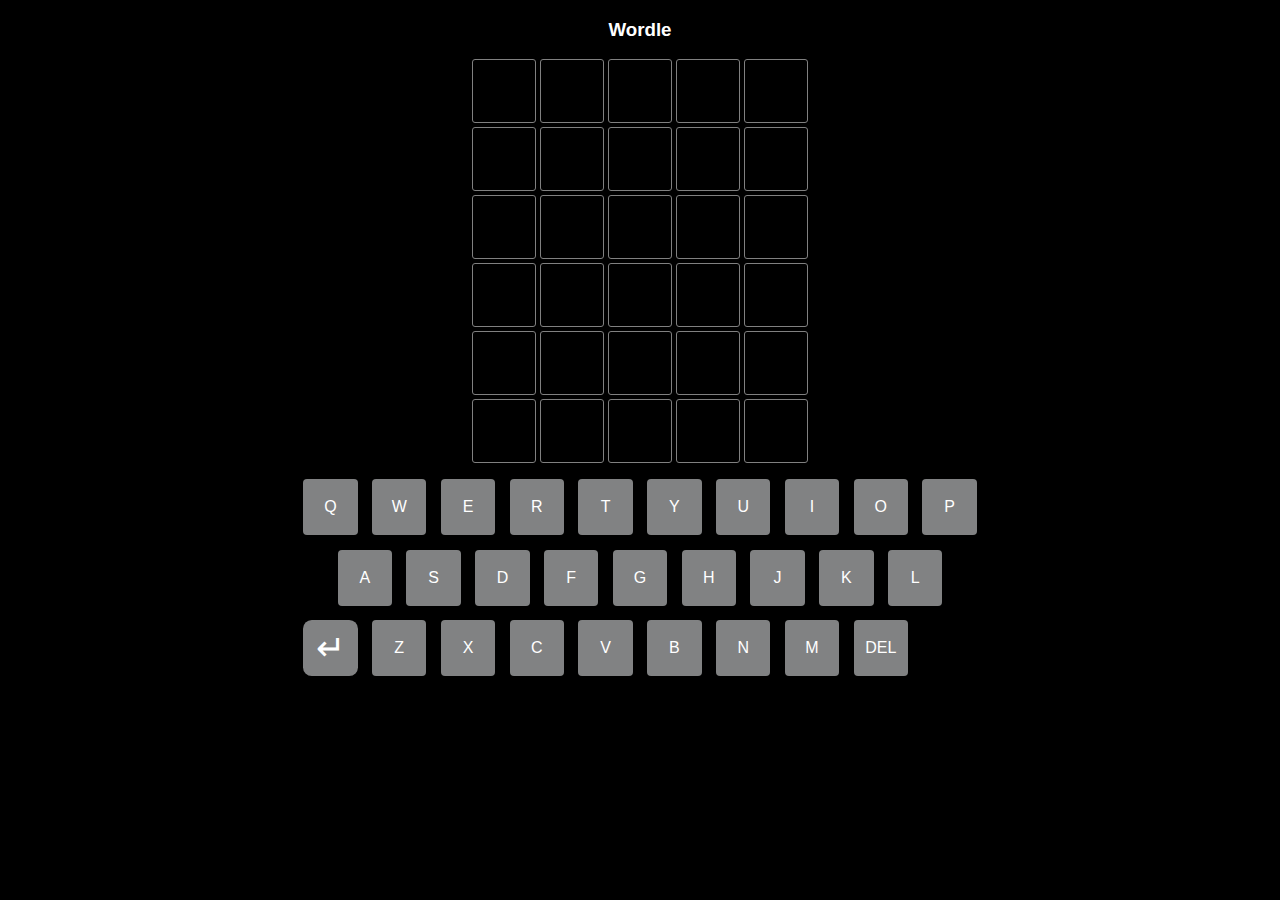
<file: index.html>
<!DOCTYPE html>
<html lang="en">
<head>
    <meta charset="UTF-8">
    <meta http-equiv="X-UA-Compatible" content="IE=edge">
    <meta name="viewport" content="width=device-width, initial-scale=1.0">
    <title>Wordle</title>
    <link rel="stylesheet" href="style.css"></link>
    <script type="module" src="word_program.js"></script>
    <script src="https://code.jquery.com/jquery-3.5.0.js"></script>
    
    <script>
        function buildgrid(){
            console.log("called");
            for(var i=0;i<6;i++){
                const word = document.createElement("div");
                word.classList.add("word");
                word.id = "word"+i;
                document.getElementById("playarea").appendChild(word);
                for(var j=0;j<5;j++){
                    const tile = document.createElement("div");
                    tile.classList.add("tile");
                    tile.id="tile"+j;
                    document.getElementById("word"+i).appendChild(tile);
                }
            }
        }
    </script>
</head>
<body onload="buildgrid()">
    <h3 style="color: white; text-align: center;">Wordle</h3>
    <div class="alert-container" data-alert-container=""></div>
    <div id="playarea" class="container">
    </div>
    <div data-keyboard="" class="keyboard">
        <button class="key" data-key="Q">Q</button>
        <button class="key" data-key="W">W</button>
        <button class="key" data-key="E">E</button>
        <button class="key" data-key="R">R</button>
        <button class="key" data-key="T">T</button>
        <button class="key" data-key="Y">Y</button>
        <button class="key" data-key="U">U</button>
        <button class="key" data-key="I">I</button>
        <button class="key" data-key="O">O</button>
        <button class="key" data-key="P">P</button>
        <div class="space"></div>
        <button class="key" data-key="A">A</button>
        <button class="key" data-key="S">S</button>
        <button class="key" data-key="D">D</button>
        <button class="key" data-key="F">F</button>
        <button class="key" data-key="G">G</button>
        <button class="key" data-key="H">H</button>
        <button class="key" data-key="J">J</button>
        <button class="key" data-key="K">K</button>
        <button class="key" data-key="L">L</button>
        <div class="space"></div>
        <button data-enter="Enter" class="key large" style="font-size:35px;">↵</button>
        <button class="key" data-key="Z">Z</button>
        <button class="key" data-key="X">X</button>
        <button class="key" data-key="C">C</button>
        <button class="key" data-key="V">V</button>
        <button class="key" data-key="B">B</button>
        <button class="key" data-key="N">N</button>
        <button class="key" data-key="M">M</button>
        <button data-delete="Delete" class="key large">Del</button>
      </div>
    <h3>By- Sanju Bodra</h3>
</body>
</html>
</file>
<file: style.css>
body
{
    background-color: black;
    font-family: Verdana, Geneva, Tahoma, sans-serif;
}

.container
{
    display: grid;
    justify-content: center;
    align-content: center;
    flex-grow: 1;
    gap: .25em;
    margin-bottom: 1em;
}

.word{
    display: grid;
    justify-content: center;
    align-content: center;
    grid-template-columns: repeat(5, 4em);
    grid-template-rows: repeat(1, 4em);
    gap: .25em;
}

.tile
{
    font-size: 2em;
    color: aliceblue;
    border: .05em solid grey;
    font-weight: bold;
    display: flex;
    justify-content: center;
    align-items: center;
    user-select: none;
    border-radius: 3px;
}

.tile[data-state="active"]
{
    border-color: aliceblue;
}

.tile[data-state="wrong"]
{
    border: none;
    background-color: hsl(240, 2%, 23%);
}

.tile[data-state="wrong-position"]
{
    border: none;
    background-color: hsl(49, 51%, 47%);
}

.tile[data-state="correct"]
{
    border: none;
    background-color: hsl(115, 29%, 43%);
}
.text
{
    color: aliceblue;
    text-align: center;
    font-size: 2em;
    font-family: 'Gill Sans', 'Gill Sans MT', Calibri, 'Trebuchet MS', sans-serif;
}
.keyboard {
  display: grid;
  grid-template-columns: repeat(20, minmax(auto, 1.25em));
  grid-auto-rows: 3.5em;
  gap: .9em;
  justify-content: center;
}

.key {
  font-size: inherit;
  grid-column: span 2;
  border: none;
  padding: 0;
  display: flex;
  justify-content: center;
  align-items: center;
  background-color: hsl(
    var(--hue, 200),
    var(--saturation, 1%),
    calc(var(--lightness-offset, 0%) + var(--lightness, 51%))
  );
  color: white;
  fill: white;
  text-transform: uppercase;
  border-radius: .25em;
  cursor: pointer;
  user-select: none;
}
.key[data-state="correct"]{
  background-color: hsl(115, 29%, 43%);
}
.key[data-state="wrong"]{
  background-color: hsl(240, 2%, 23%);
}
.key[data-state="wrong-position"]{
  background-color: hsl(49, 51%, 47%);
}


.alert-container {
    position: fixed;
    top: 10vh;
    left: 50vw;
    transform: translateX(-50%);
    z-index: 1;
    display: flex;
    flex-direction: column;
    align-items: center;
  }

  .alert {
    pointer-events: none;
    background-color: hsl(204, 7%, 85%);
    padding: .75em;
    border-radius: .25em;
    opacity: 1;
    transition: opacity 500ms ease-in-out;
    margin-bottom: .5em;
  }
  
  .alert:last-child {
    margin-bottom: 0;
  }
  
  .alert.hide {
    opacity: 0;
  }
</file>
